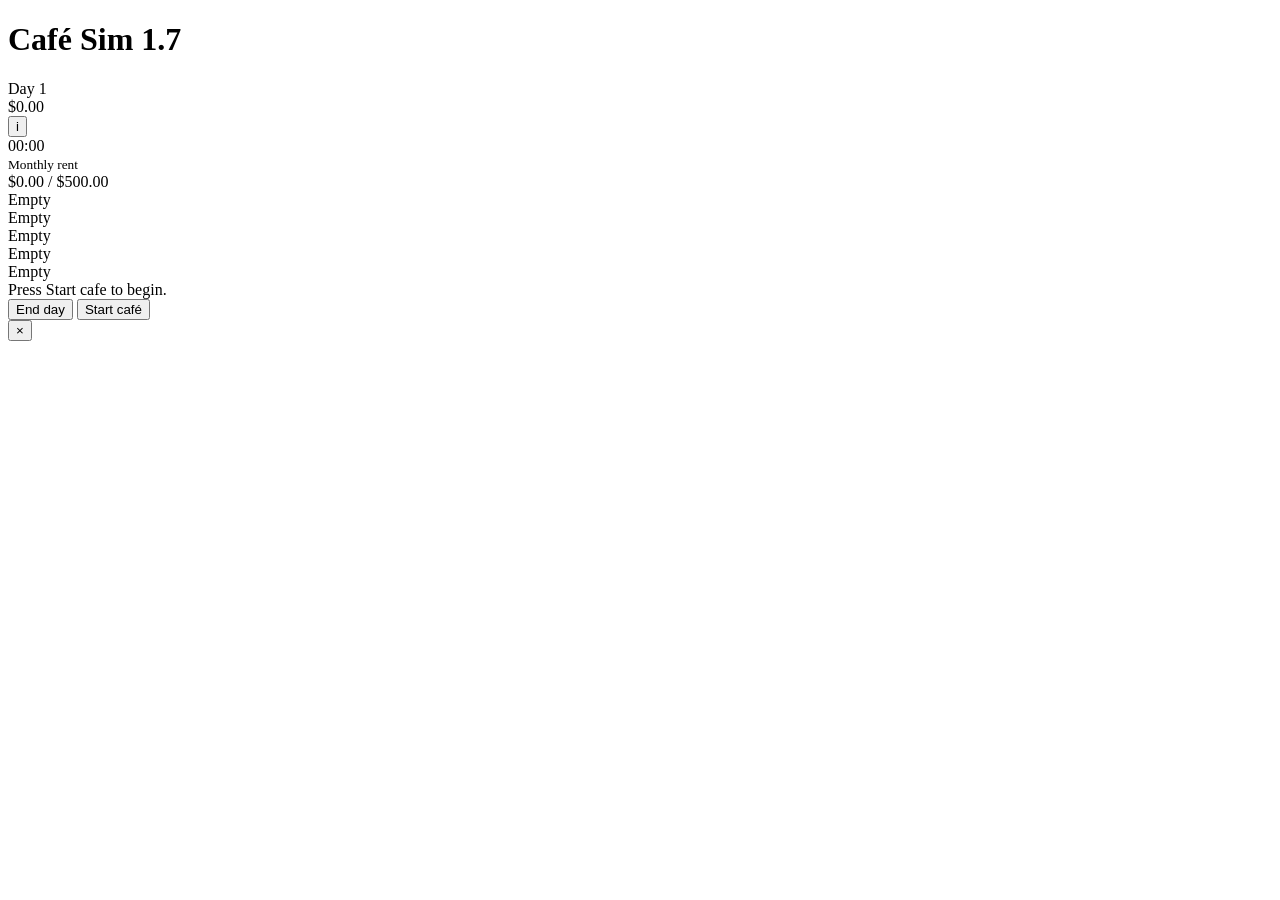
<file: index.html>
<!DOCTYPE html>
<html lang="en">
<head>
<meta charset="UTF-8">
<meta name="viewport" content="width=device-width, initial-scale=1.0">
<title>Café Sim 1.7</title>
</head>
<body>
<main class="game">
  <div class="topbar">

  <div class="brand">
    <h1>Café Sim 1.7</h1>
  </div>

  <div class="day-info">
    <span id="dayLabel">Day 1</span>
  </div>

  <div class="money-info">
    <span id="moneyLabel">$0.00</span>
  </div>

  <div class="brand-info">
    <button id="infoBtn" class="icon-btn">i</button>
  </div>

  <div class="time-info">
    <span id="timeLabel">08:00</span>
  </div>

  <div class="rent-info">
      <small>Monthly rent</small>
  </div>

</div>

  <section class="month-bar">
    <span id="rentLabel">$0.00 / $500.00</span>
    <div class="progress"><div id="rentProgress"></div></div>
  </section>

  <section id="customerSlots" class="customerSlots"></section>

  <section class="current-action">
    <div id="currentActionText">Choose an action.</div>
    <div id="actionProgress" class="action-progress hidden">
      <div id="actionProgressFill"></div>
    </div>
    <div id="actionTime" class="action-time"></div>
  </section>

  <section id="actions" class="actions"></section>

  <div class="resource-bar">
     <button id="endDayBtn" class="end-day-btn">End day</button>
    <button id="debug30Btn" class="end-day-btn">Wait</button>
  </div>
</main>
  
<div id="modal" class="modal hidden" role="dialog" aria-modal="true">
  <div class="modal-card">
    <button id="modalClose" class="modal-close">×</button>
    <h2 id="modalTitle"></h2>
    <div id="modalBody"></div>
    <div id="modalActions" class="modal-actions"></div>
  </div>
</div>

<script src="script.js"></script>
</body>
</html>
</file>
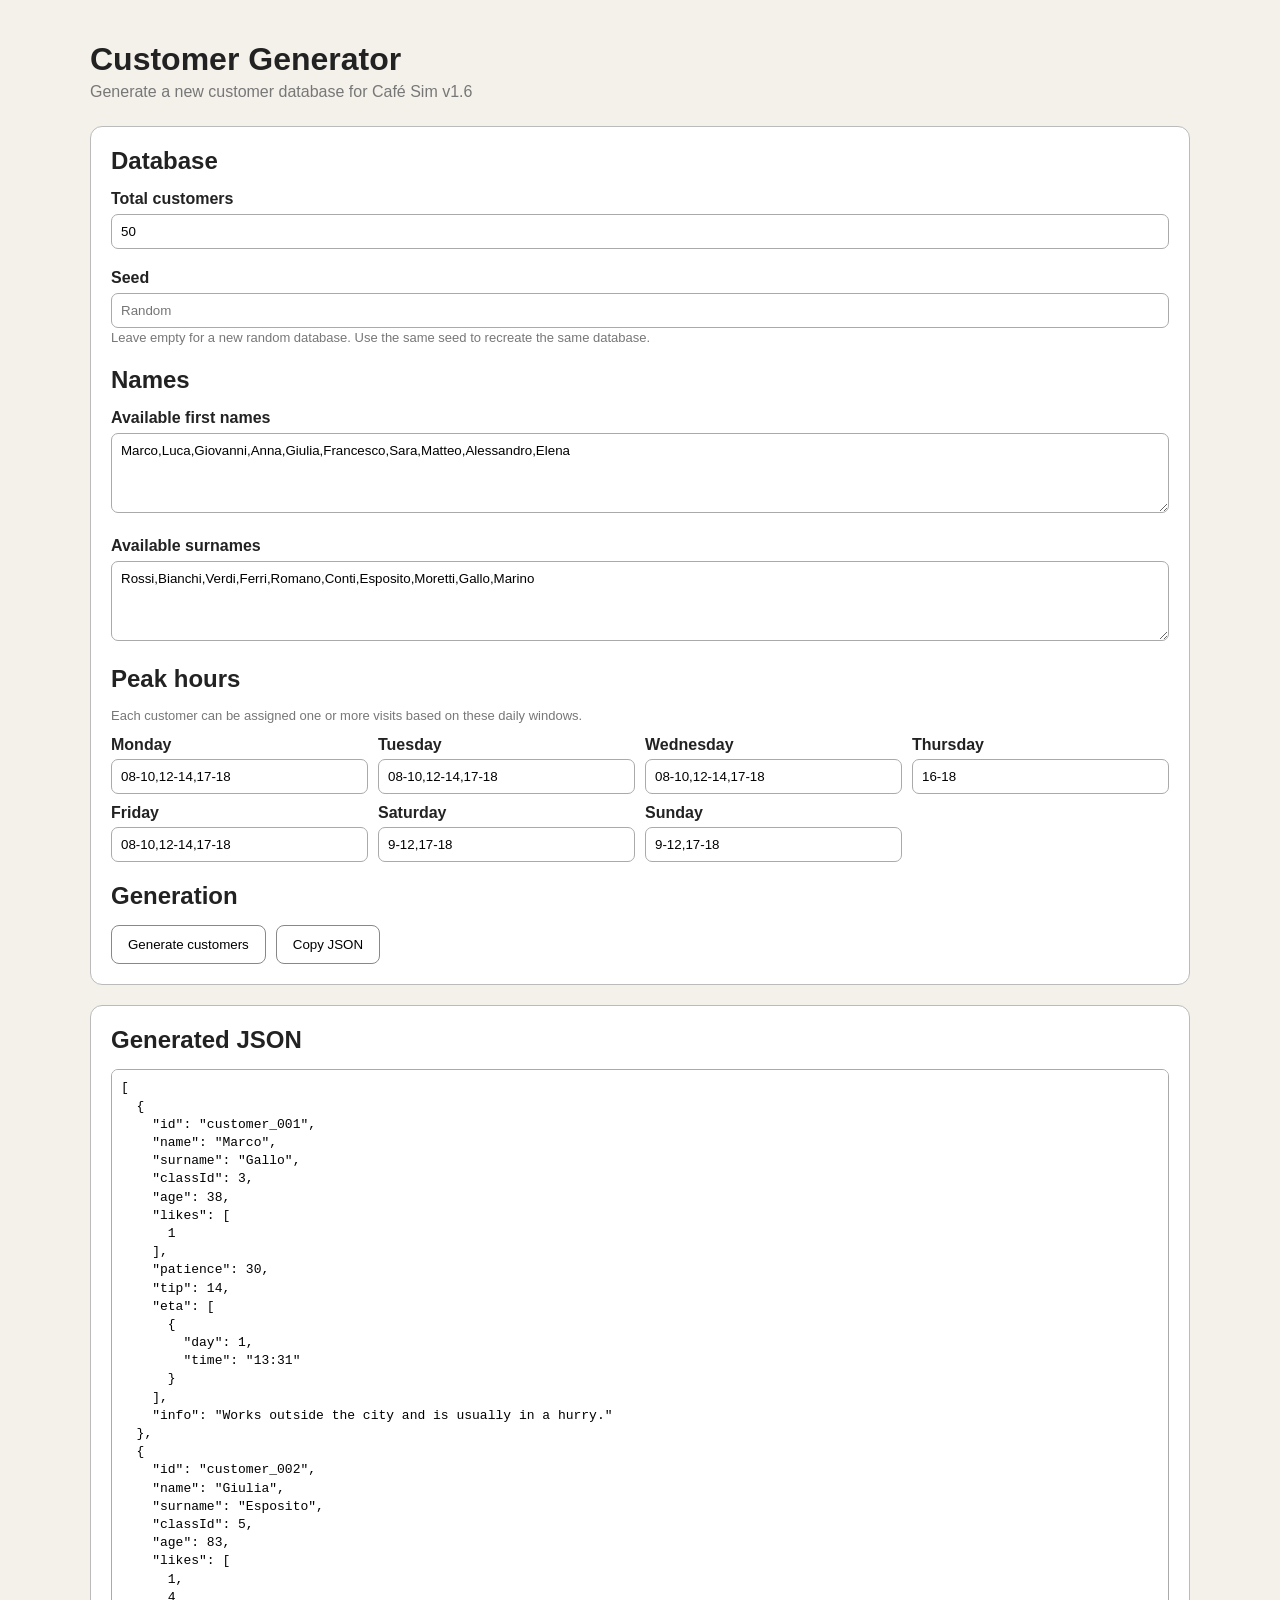
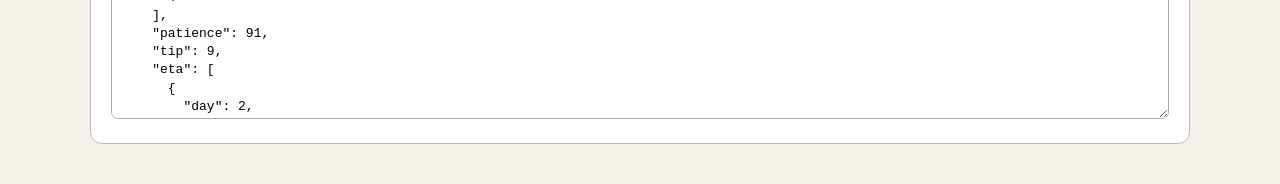
<file: customer_database_generator/index.html>
<!DOCTYPE html>
<html lang="en">

<head>

  <meta charset="UTF-8">

  <meta
    name="viewport"
    content="width=device-width, initial-scale=1.0"
  >

  <title>Café Sim - Customer Generator</title>

  <link
    rel="stylesheet"
    href="style.css"
  >

</head>


<body>

<main class="generator">

  <header>

    <h1>Customer Generator</h1>

    <p>
      Generate a new customer database for Café Sim v1.6
    </p>

  </header>


  <section class="settings">

    <h2>Database</h2>


    <div class="field">

      <label for="customerCount">
        Total customers
      </label>

      <input
        id="customerCount"
        type="number"
        min="1"
        max="1000"
        value="50"
      >

    </div>


    <div class="field">

      <label for="seed">
        Seed
      </label>

      <input
        id="seed"
        type="text"
        placeholder="Random"
      >

      <small>
        Leave empty for a new random database.
        Use the same seed to recreate the same database.
      </small>

    </div>


    <h2>Names</h2>


    <div class="field">

      <label for="namesInput">
        Available first names
      </label>

      <textarea
        id="namesInput"
        rows="4"
      >Marco,Luca,Giovanni,Anna,Giulia,Francesco,Sara,Matteo,Alessandro,Elena</textarea>

    </div>


    <div class="field">

      <label for="surnamesInput">
        Available surnames
      </label>

      <textarea
        id="surnamesInput"
        rows="4"
      >Rossi,Bianchi,Verdi,Ferri,Romano,Conti,Esposito,Moretti,Gallo,Marino</textarea>

    </div>


    <h2>Peak hours</h2>

    <p class="hint">
      Each customer can be assigned one or more visits
      based on these daily windows.
    </p>


    <div class="peak-grid">

      <label>
        Monday
        <input
          class="peak"
          data-day="1"
          value="08-10,12-14,17-18"
        >
      </label>

      <label>
        Tuesday
        <input
          class="peak"
          data-day="2"
          value="08-10,12-14,17-18"
        >
      </label>

      <label>
        Wednesday
        <input
          class="peak"
          data-day="3"
          value="08-10,12-14,17-18"
        >
      </label>

      <label>
        Thursday
        <input
          class="peak"
          data-day="4"
          value="16-18"
        >
      </label>

      <label>
        Friday
        <input
          class="peak"
          data-day="5"
          value="08-10,12-14,17-18"
        >
      </label>

      <label>
        Saturday
        <input
          class="peak"
          data-day="6"
          value="9-12,17-18"
        >
      </label>

      <label>
        Sunday
        <input
          class="peak"
          data-day="7"
          value="9-12,17-18"
        >
      </label>

    </div>


    <h2>Generation</h2>

    <div class="actions">

      <button id="generateBtn">
        Generate customers
      </button>

      <button id="copyBtn">
        Copy JSON
      </button>

    </div>


  </section>


  <section class="preview">

    <h2>Generated JSON</h2>

    <textarea
      id="output"
      spellcheck="false"
      readonly
    ></textarea>

  </section>


</main>


<script src="script.js"></script>

</body>

</html>
</file>
<file: customer_database_generator/style.css>
* {
  box-sizing: border-box;
}

body {
  margin: 0;
  padding: 20px;

  font-family:
    Arial,
    sans-serif;

  background: #f4f1eb;
  color: #222;
}


.generator {
  width:
    min(1100px, 100%);

  margin:
    auto;
}


header {
  margin-bottom: 25px;
}


header h1 {
  margin-bottom: 5px;
}


header p {
  margin: 0;
  color: #777;
}


.settings,
.preview {
  background: #fff;

  border: 1px solid #bbb;

  border-radius: 12px;

  padding: 20px;

  margin-bottom: 20px;
}


h2 {
  margin-top: 0;

  margin-bottom: 15px;
}


.field {
  margin-bottom: 20px;
}


.field label {
  display: block;

  margin-bottom: 6px;

  font-weight: bold;
}


input,
textarea {
  width: 100%;

  padding: 9px;

  border:
    1px solid #aaa;

  border-radius: 7px;

  background: #fff;

  font-family:
    inherit;
}


textarea {
  resize:
    vertical;
}


small,
.hint {
  color: #777;

  font-size: 13px;
}


.peak-grid {
  display:
    grid;

  grid-template-columns:
    repeat(
      auto-fit,
      minmax(220px, 1fr)
    );

  gap: 10px;

  margin-bottom: 20px;
}


.peak-grid label {
  display: flex;

  flex-direction: column;

  gap: 5px;

  font-weight: bold;
}


.actions {
  display: flex;

  gap: 10px;

  flex-wrap: wrap;
}


button {
  padding:
    11px 16px;

  border:
    1px solid #888;

  border-radius: 8px;

  background: #fff;

  cursor: pointer;
}


button:hover {
  background: #eee;
}


#output {
  min-height:
    650px;

  font-family:
    Consolas,
    monospace;

  font-size: 13px;

  line-height: 1.4;
}
</file>
